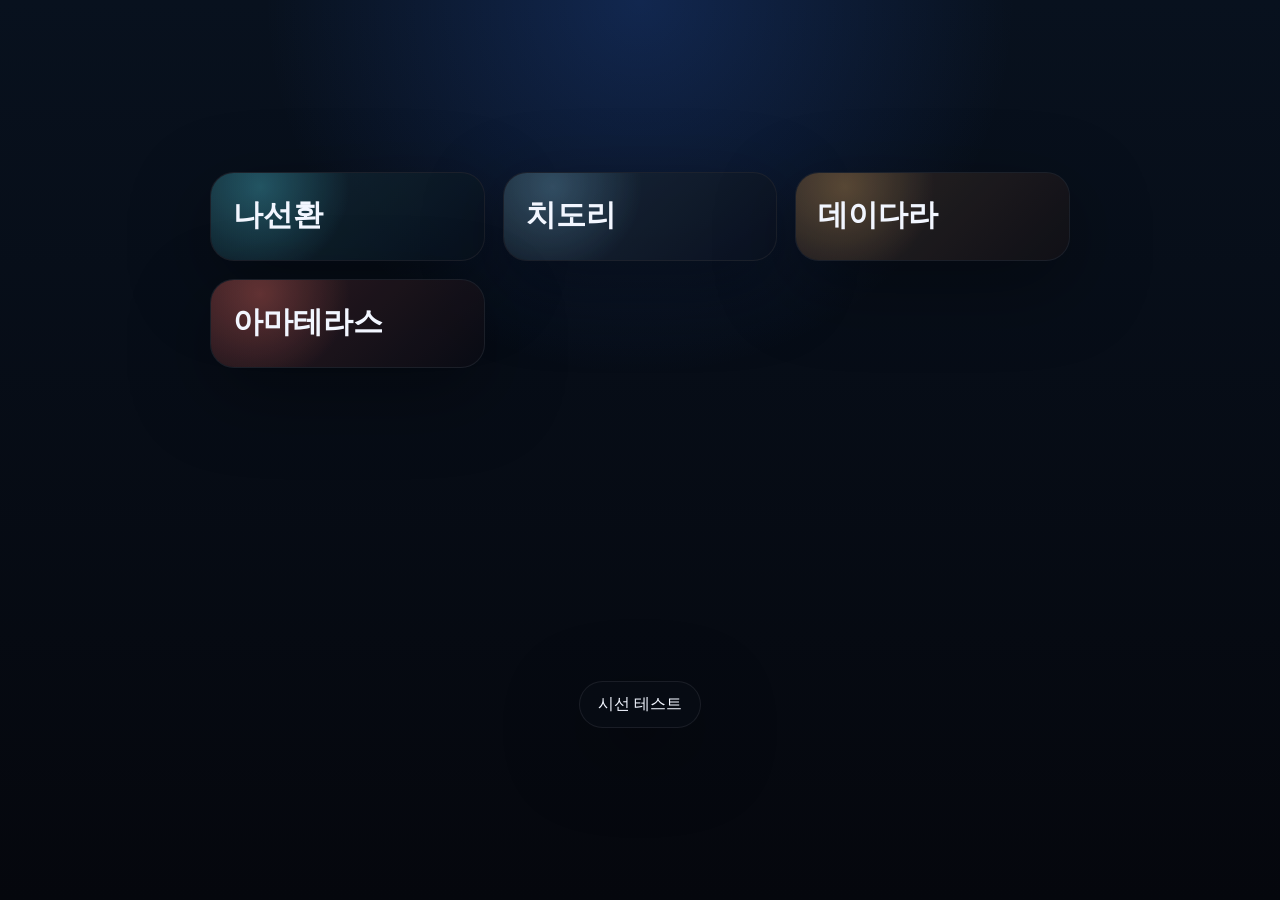
<file: index.html>
<!doctype html>
<html lang="ko">
<head>
  <meta charset="utf-8">
  <meta name="viewport" content="width=device-width, initial-scale=1">
  <title>Naruto Cam FX</title>
  <script
    async
    src="https://pagead2.googlesyndication.com/pagead/js/adsbygoogle.js?client=ca-pub-1492932683312516"
    crossorigin="anonymous"
  ></script>
  <link rel="stylesheet" href="styles.css">
</head>
<body>
  <main class="app-shell">
    <section class="screen screen-active" id="launcherScreen">
      <div class="card-grid">
        <a class="effect-card rasengan" href="camera.html?effect=rasengan">
          <strong>나선환</strong>
        </a>

        <a class="effect-card chidori" href="camera.html?effect=chidori">
          <strong>치도리</strong>
        </a>

        <a class="effect-card deidara" href="camera.html?effect=deidara">
          <strong>데이다라</strong>
        </a>

        <a class="effect-card amaterasu" href="camera.html?effect=amaterasu">
          <strong>아마테라스</strong>
        </a>
      </div>

      <div class="tool-links">
        <!-- <a class="tune-link" href="tune.html?asset=amaterasu">영상 튜닝</a> -->
        <!-- <a class="tune-link" href="size-tune.html">크기 튜닝</a> -->
        <a class="tune-link" href="gaze.html">시선 테스트</a>
      </div>
    </section>
  </main>
</body>
</html>
</file>
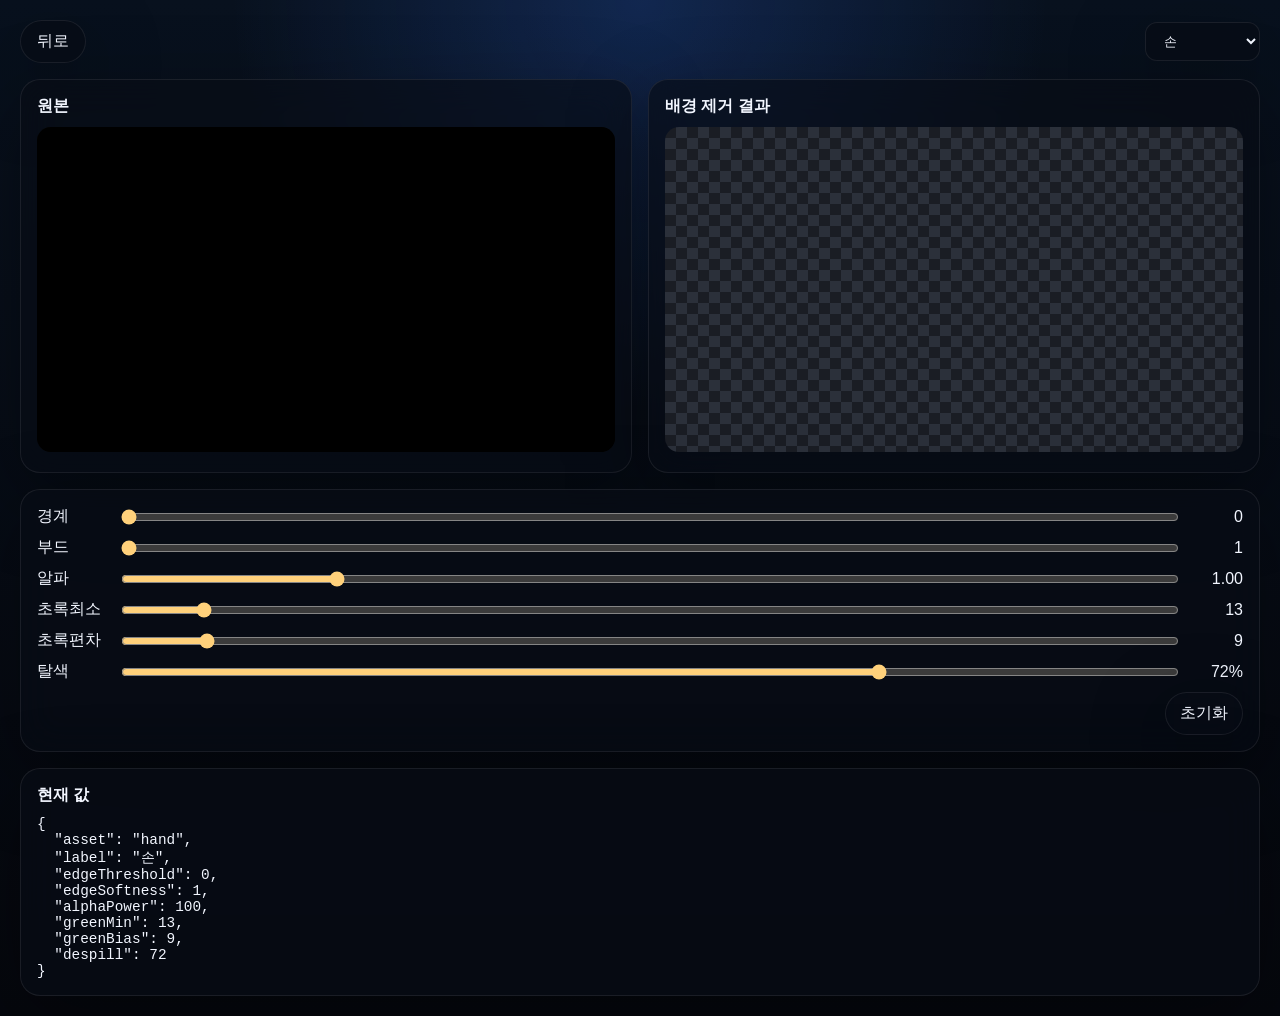
<file: tune.html>
<!doctype html>
<html lang="ko">
<head>
  <meta charset="utf-8">
  <meta name="viewport" content="width=device-width, initial-scale=1">
  <title>Naruto Cam FX 영상 튜닝</title>
  <link rel="stylesheet" href="styles.css">
</head>
<body>
  <main class="tune-shell">
    <div class="tune-topbar">
      <a class="back-link" href="./">뒤로</a>
      <select class="asset-select" id="assetSelect">
        <option value="hand">손</option>
        <option value="spider">거미</option>
        <option value="blast">폭발</option>
        <option value="amaterasu">아마테라스</option>
      </select>
    </div>

    <section class="tune-layout">
      <div class="preview-card">
        <strong>원본</strong>
        <canvas class="preview-canvas" id="sourceCanvas" width="640" height="360"></canvas>
      </div>

      <div class="preview-card">
        <strong>배경 제거 결과</strong>
        <canvas class="preview-canvas checkerboard" id="resultCanvas" width="640" height="360"></canvas>
      </div>
    </section>

    <section class="tune-controls">
      <label class="control-row">
        <span>경계</span>
        <input id="edgeThreshold" type="range" min="0" max="120" step="1" value="30">
        <output id="edgeThresholdValue">30</output>
      </label>

      <label class="control-row">
        <span>부드</span>
        <input id="edgeSoftness" type="range" min="1" max="120" step="1" value="36">
        <output id="edgeSoftnessValue">36</output>
      </label>

      <label class="control-row">
        <span>알파</span>
        <input id="alphaPower" type="range" min="50" max="300" step="1" value="140">
        <output id="alphaPowerValue">1.40</output>
      </label>

      <label class="control-row">
        <span>초록최소</span>
        <input id="greenMin" type="range" min="0" max="180" step="1" value="28">
        <output id="greenMinValue">28</output>
      </label>

      <label class="control-row">
        <span>초록편차</span>
        <input id="greenBias" type="range" min="0" max="120" step="1" value="20">
        <output id="greenBiasValue">20</output>
      </label>

      <label class="control-row">
        <span>탈색</span>
        <input id="despill" type="range" min="0" max="100" step="1" value="92">
        <output id="despillValue">92%</output>
      </label>

      <button class="tuning-reset" id="resetButton" type="button">초기화</button>
    </section>

    <section class="tune-values">
      <strong>현재 값</strong>
      <pre id="valueDump"></pre>
    </section>

    <video id="tuneVideo" autoplay loop playsinline muted hidden></video>
  </main>

  <script src="tune.js" defer></script>
</body>
</html>
</file>
<file: styles.css>
:root {
  color-scheme: dark;
  --bg-top: #08111e;
  --bg-bottom: #05070d;
  --panel: rgba(9, 13, 22, 0.78);
  --panel-border: rgba(255, 255, 255, 0.08);
  --text: #f2f6ff;
  --shadow: 0 24px 80px rgba(0, 0, 0, 0.35);
}

* {
  box-sizing: border-box;
}

html,
body {
  margin: 0;
  min-height: 100%;
  background:
    radial-gradient(circle at top, rgba(52, 118, 255, 0.22), transparent 34%),
    linear-gradient(180deg, var(--bg-top), var(--bg-bottom));
  color: var(--text);
  font-family: "Segoe UI", "Noto Sans KR", sans-serif;
}

body {
  min-height: 100vh;
}

button {
  font: inherit;
}

a {
  color: inherit;
}

.app-shell {
  min-height: 100vh;
}

.screen {
  display: none;
  min-height: 100vh;
}

.screen-active {
  display: block;
}

#launcherScreen {
  display: grid;
  place-items: center;
  padding: 24px;
}

.card-grid {
  display: grid;
  grid-template-columns: repeat(auto-fit, minmax(220px, 1fr));
  gap: 18px;
  width: min(860px, 100%);
}

.effect-card {
  position: relative;
  display: block;
  overflow: hidden;
  padding: 22px 22px 24px;
  border: 1px solid var(--panel-border);
  border-radius: 24px;
  background: var(--panel);
  color: var(--text);
  text-align: left;
  text-decoration: none;
  cursor: pointer;
  box-shadow: var(--shadow);
  transition: transform 140ms ease, border-color 140ms ease, filter 140ms ease;
}

.effect-card:hover {
  transform: translateY(-3px);
  filter: brightness(1.05);
}

.effect-card::before {
  content: "";
  position: absolute;
  inset: 0;
  opacity: 0.9;
}

.effect-card.rasengan::before {
  background:
    radial-gradient(circle at 18% 16%, rgba(92, 231, 255, 0.28), transparent 38%),
    linear-gradient(135deg, rgba(92, 231, 255, 0.14), rgba(26, 143, 255, 0.03));
}

.effect-card.chidori::before {
  background:
    radial-gradient(circle at 18% 16%, rgba(143, 216, 255, 0.26), transparent 38%),
    linear-gradient(135deg, rgba(143, 216, 255, 0.14), rgba(63, 111, 255, 0.04));
}

.effect-card.deidara::before {
  background:
    radial-gradient(circle at 18% 16%, rgba(255, 196, 112, 0.26), transparent 38%),
    linear-gradient(135deg, rgba(255, 185, 118, 0.16), rgba(255, 103, 48, 0.04));
}

.effect-card.amaterasu::before {
  background:
    radial-gradient(circle at 18% 16%, rgba(255, 120, 108, 0.3), transparent 38%),
    linear-gradient(135deg, rgba(255, 110, 96, 0.18), rgba(34, 10, 16, 0.08));
}

.effect-card > * {
  position: relative;
  z-index: 1;
  display: block;
}

.effect-card strong {
  font-size: 1.9rem;
}

.effect-card span {
  margin-top: 8px;
  opacity: 0.72;
  font-size: 0.95rem;
  line-height: 1.35;
}

.effect-card.gaze::before {
  background:
    radial-gradient(circle at 18% 16%, rgba(255, 126, 76, 0.28), transparent 38%),
    linear-gradient(135deg, rgba(255, 126, 76, 0.16), rgba(255, 55, 68, 0.05));
}

#cameraScreen {
  position: relative;
  overflow: hidden;
  background: #02050a;
}

#cameraVideo {
  position: fixed;
  left: -9999px;
  top: -9999px;
  width: 1px;
  height: 1px;
  opacity: 0.001;
  pointer-events: none;
}

#cameraCanvas {
  display: block;
  width: 100vw;
  height: 100vh;
}

.hud {
  position: absolute;
  top: 18px;
  left: 18px;
  right: 18px;
  display: flex;
  align-items: flex-start;
  justify-content: space-between;
  gap: 12px;
  pointer-events: none;
}

.tune-link {
  margin-top: 18px;
  display: inline-flex;
  align-items: center;
  justify-content: center;
  padding: 12px 18px;
  border-radius: 999px;
  color: var(--text);
  text-decoration: none;
  background: rgba(9, 13, 22, 0.66);
  border: 1px solid rgba(255, 255, 255, 0.08);
  box-shadow: var(--shadow);
}

.tool-links {
  display: flex;
  gap: 12px;
  flex-wrap: wrap;
  justify-content: center;
}

.back-button {
  padding: 12px 18px;
  border-radius: 999px;
  color: var(--text);
  background: rgba(9, 13, 22, 0.66);
  border: 1px solid rgba(255, 255, 255, 0.08);
  box-shadow: var(--shadow);
  backdrop-filter: blur(18px);
  pointer-events: auto;
  cursor: pointer;
}

.error-toast {
  position: absolute;
  left: 50%;
  bottom: 86px;
  transform: translateX(-50%);
  max-width: min(80vw, 540px);
  padding: 14px 16px;
  border-radius: 16px;
  color: #ffd8d4;
  background: rgba(9, 13, 22, 0.66);
  border: 1px solid rgba(255, 255, 255, 0.08);
  box-shadow: var(--shadow);
  backdrop-filter: blur(18px);
}

.tune-shell {
  min-height: 100vh;
  padding: 20px;
}

.tune-topbar {
  display: flex;
  align-items: center;
  justify-content: space-between;
  gap: 12px;
  margin-bottom: 16px;
}

.size-title {
  font-size: 1rem;
  font-weight: 600;
}

.back-link,
.asset-select,
.tuning-reset {
  color: var(--text);
  background: rgba(9, 13, 22, 0.66);
  border: 1px solid rgba(255, 255, 255, 0.08);
  box-shadow: var(--shadow);
  backdrop-filter: blur(18px);
}

.back-link {
  display: inline-flex;
  align-items: center;
  justify-content: center;
  padding: 10px 16px;
  border-radius: 999px;
  text-decoration: none;
}

.asset-select {
  padding: 10px 14px;
  border-radius: 12px;
}

.tune-layout {
  display: grid;
  grid-template-columns: repeat(2, minmax(0, 1fr));
  gap: 16px;
  margin-bottom: 16px;
}

.size-layout {
  display: grid;
  grid-template-columns: minmax(0, 1.4fr) minmax(280px, 0.8fr);
  gap: 16px;
  margin-bottom: 16px;
}

.preview-card,
.tune-controls,
.tune-values {
  padding: 16px;
  border-radius: 20px;
  background: rgba(9, 13, 22, 0.66);
  border: 1px solid rgba(255, 255, 255, 0.08);
  box-shadow: var(--shadow);
  backdrop-filter: blur(18px);
}

.preview-card strong,
.tune-values strong {
  display: block;
  margin-bottom: 10px;
}

.preview-canvas {
  width: 100%;
  aspect-ratio: 16 / 9;
  border-radius: 14px;
  background: #111;
}

.checkerboard {
  background:
    linear-gradient(45deg, #2b303a 25%, transparent 25%),
    linear-gradient(-45deg, #2b303a 25%, transparent 25%),
    linear-gradient(45deg, transparent 75%, #2b303a 75%),
    linear-gradient(-45deg, transparent 75%, #2b303a 75%);
  background-size: 22px 22px;
  background-position: 0 0, 0 11px, 11px -11px, -11px 0;
  background-color: #1a1d24;
}

.tune-controls {
  display: grid;
  gap: 10px;
  margin-bottom: 16px;
}

.control-row {
  display: grid;
  grid-template-columns: 72px minmax(0, 1fr) 56px;
  align-items: center;
  gap: 10px;
}

.control-row input {
  width: 100%;
  accent-color: #ffd17b;
}

.control-row output {
  text-align: right;
}

.size-readout {
  margin: 0 0 12px;
  font-size: 0.98rem;
}

.slot-grid {
  display: grid;
  grid-template-columns: repeat(3, minmax(0, 1fr));
  gap: 12px;
  margin-bottom: 16px;
}

.slot-card {
  padding: 16px 14px;
  border-radius: 18px;
  color: var(--text);
  background: rgba(9, 13, 22, 0.66);
  border: 1px solid rgba(255, 255, 255, 0.08);
  box-shadow: var(--shadow);
  backdrop-filter: blur(18px);
  cursor: pointer;
}

.tuning-reset {
  justify-self: end;
  padding: 10px 14px;
  border-radius: 999px;
  cursor: pointer;
}

.tune-values pre {
  margin: 0;
  white-space: pre-wrap;
  word-break: break-word;
  font-size: 0.9rem;
}

.gaze-shell {
  min-height: 100vh;
}

.gaze-screen {
  position: relative;
  overflow: hidden;
  background:
    radial-gradient(circle at top, rgba(255, 90, 66, 0.18), transparent 32%),
    radial-gradient(circle at 70% 18%, rgba(255, 169, 72, 0.12), transparent 26%),
    linear-gradient(180deg, #0b0c10, #020305 72%);
}

#gazeVideo {
  position: fixed;
  left: -9999px;
  top: -9999px;
  width: 1px;
  height: 1px;
  opacity: 0.001;
  pointer-events: none;
}

#gazeStage {
  position: absolute;
  inset: 0;
  display: block;
  width: 100vw;
  height: 100vh;
}

.gaze-chrome {
  position: absolute;
  left: 18px;
  right: 18px;
  top: 18px;
  z-index: 2;
  display: flex;
  align-items: flex-start;
  justify-content: space-between;
  gap: 16px;
  pointer-events: none;
}

.gaze-panel {
  border: 1px solid rgba(255, 255, 255, 0.08);
  background: rgba(9, 13, 22, 0.68);
  box-shadow: var(--shadow);
  backdrop-filter: blur(18px);
}

.gaze-panel {
  width: min(520px, 100%);
  padding: 18px 20px;
  border-radius: 24px;
}

.gaze-kicker {
  display: block;
  margin-bottom: 10px;
  color: #ffbb8a;
  font-size: 0.76rem;
  letter-spacing: 0.16em;
  text-transform: uppercase;
}

.gaze-copy strong {
  display: block;
  margin-bottom: 10px;
  font-size: 1.62rem;
}

.gaze-copy p {
  margin: 0;
  color: rgba(242, 246, 255, 0.86);
  line-height: 1.5;
}

.gaze-copy .gaze-note {
  margin-top: 8px;
  color: rgba(242, 246, 255, 0.64);
  font-size: 0.96rem;
}

.gaze-actions {
  display: flex;
  flex-wrap: wrap;
  gap: 12px;
  justify-content: flex-end;
  pointer-events: auto;
}

.gaze-actions .back-button,
.gaze-actions .back-link {
  pointer-events: auto;
}

.primary-action {
  background: linear-gradient(135deg, rgba(255, 122, 66, 0.32), rgba(255, 74, 74, 0.2));
  border-color: rgba(255, 194, 144, 0.18);
}

.ghost-action:disabled,
.primary-action:disabled {
  opacity: 0.45;
  cursor: not-allowed;
}

@media (max-width: 860px) {
  #launcherScreen {
    padding: 18px;
  }

  .tune-layout {
    grid-template-columns: 1fr;
  }

  .size-layout {
    grid-template-columns: 1fr;
  }

  .control-row {
    grid-template-columns: 64px minmax(0, 1fr) 50px;
  }

  .slot-grid {
    grid-template-columns: 1fr;
  }

  .gaze-chrome {
    flex-direction: column;
    align-items: stretch;
  }

  .gaze-panel {
    width: 100%;
  }

  .gaze-actions {
    justify-content: flex-start;
  }
}

@media (max-width: 560px) {
  .gaze-copy strong {
    font-size: 1.34rem;
  }

  .gaze-panel {
    padding: 16px 16px 18px;
  }
}
</file>
